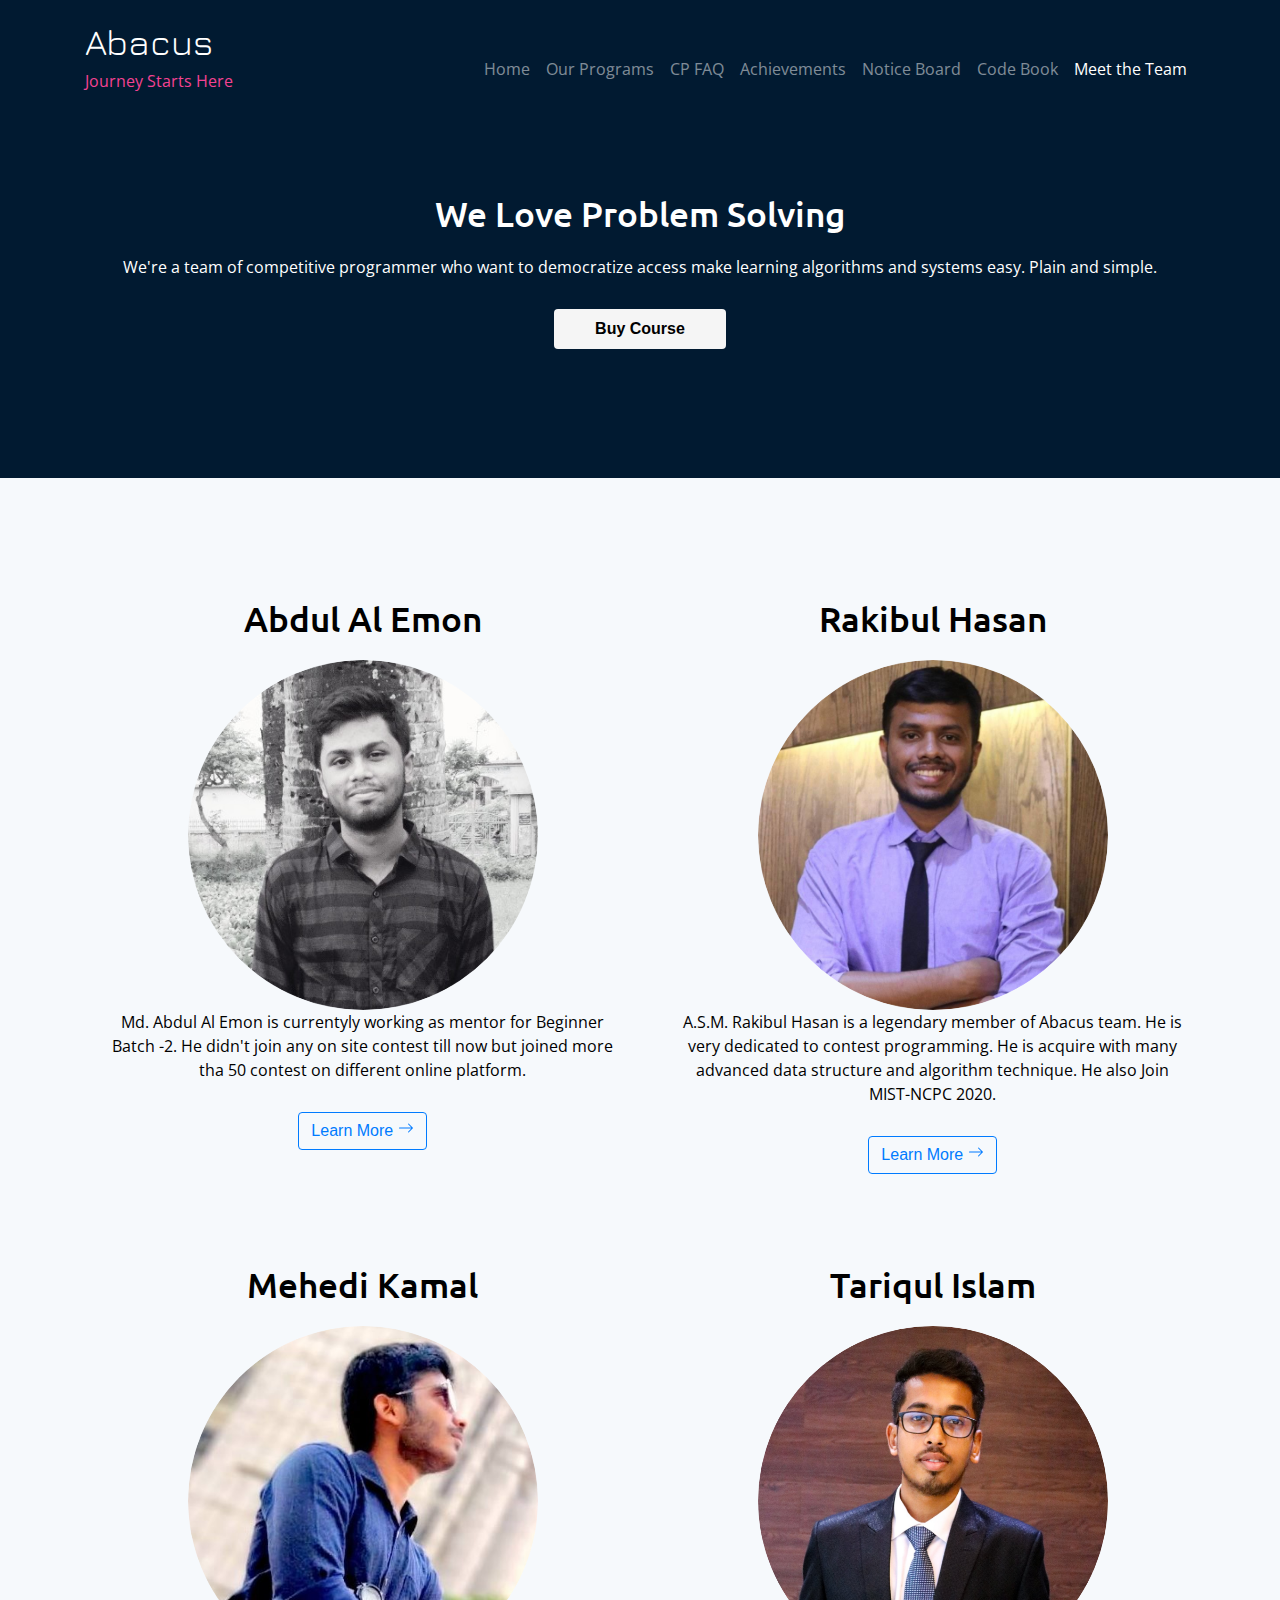
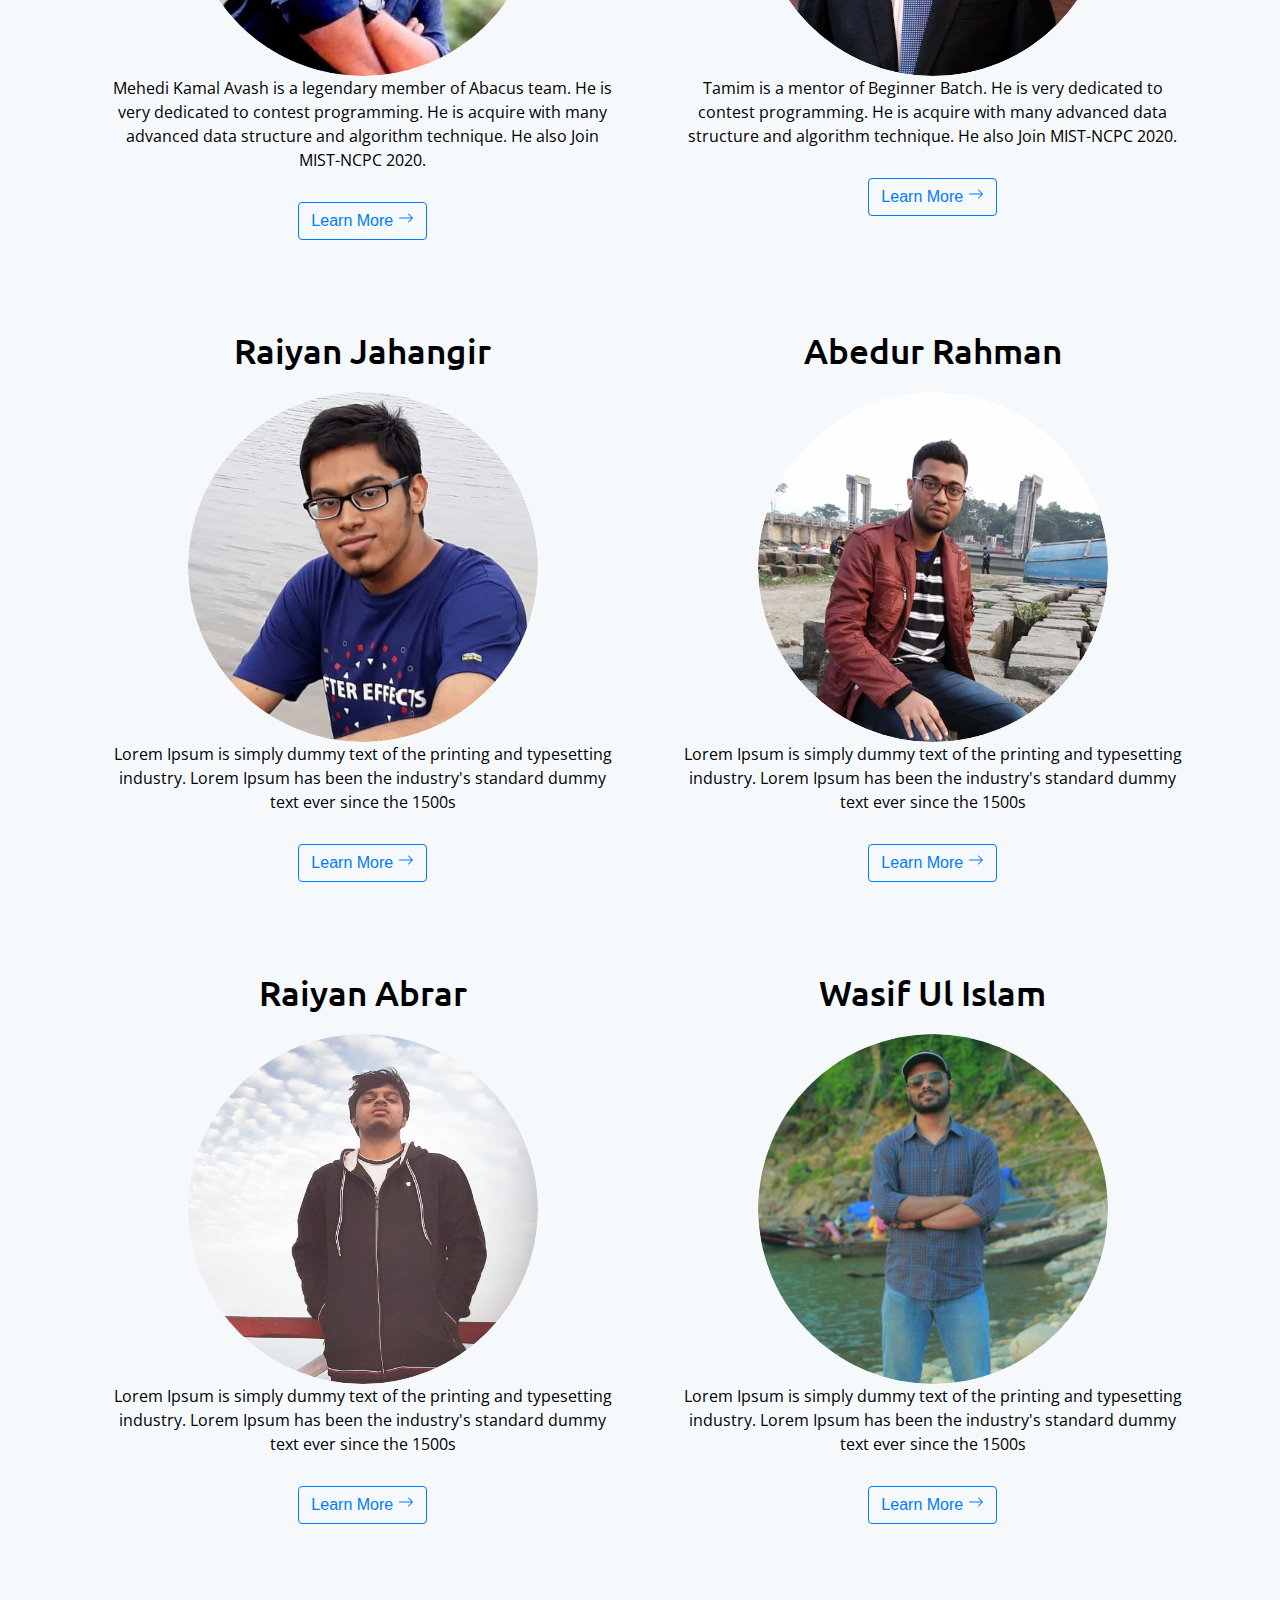
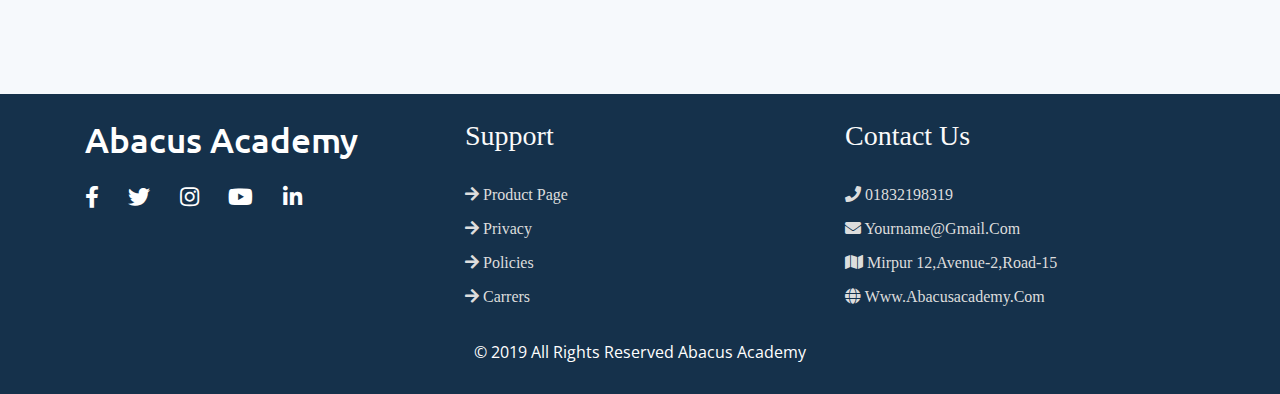
<file: mentors.html>
<!DOCTYPE html>
<html lang="en">
<head>
    <meta charset="UTF-8">
    <meta name="viewport" content="width=device-width, initial-scale=1.0">

    <link rel="stylesheet" href="./CSS/about_style.css">
    
    <link rel="icon" href="./favicon.png">
    <link rel="stylesheet" href="https://maxcdn.bootstrapcdn.com/bootstrap/4.0.0/css/bootstrap.min.css" integrity="sha384-Gn5384xqQ1aoWXA+058RXPxPg6fy4IWvTNh0E263XmFcJlSAwiGgFAW/dAiS6JXm" crossorigin="anonymous">
    <link href="https://fonts.googleapis.com/css2?family=Jura:wght@600&display=swap" rel="stylesheet">
    <link href="https://fonts.googleapis.com/css2?family=Open+Sans&display=swap" rel="stylesheet">
    <link rel="stylesheet" href="https://stackpath.bootstrapcdn.com/font-awesome/4.7.0/css/font-awesome.min.css" integrity="sha384-wvfXpqpZZVQGK6TAh5PVlGOfQNHSoD2xbE+QkPxCAFlNEevoEH3Sl0sibVcOQVnN" crossorigin="anonymous">
    <link rel="stylesheet" href="https://cdnjs.cloudflare.com/ajax/libs/font-awesome/5.11.2/css/all.css">
    <link rel="stylesheet" href="https://cdnjs.cloudflare.com/ajax/libs/animate.css/4.1.1/animate.min.css">

    <title>Team Abacus</title>
    
</head>
<body>
    <div class="header">
    	<div class="container">
        
          <nav class="navbar navbar-expand-lg navbar-dark">
            <a class="navbar-brand " href="index.html">
              <div class="title">Abacus</div>
              <div class="pick-up-line"><p>Journey Starts Here</p></div>
            </a>
            <button class="navbar-toggler" type="button" data-toggle="collapse" data-target="#navbarNav" aria-controls="navbarNav" aria-expanded="false" aria-label="Toggle navigation">
              <span class="navbar-toggler-icon"></span>
            </button>
            <div class="collapse navbar-collapse" id="navbarNav">
              <ul class="navbar-nav ml-auto">
                <li class="nav-item ">
                  <a class="nav-link" href="index.html">Home </a>
                </li>

                <li class="nav-item">
                  <a class="nav-link" href="./ourprograms.html">Our Programs</a>
                </li>
                <li class="nav-item">
                  <a class="nav-link" href="./cpfaq.html">CP FAQ</a>
                </li>
              </li>
              
              <li class="nav-item">
                <a class="nav-link" href="./achievements.html">Achievements</a>
              </li>
              <li class="nav-item">
                <a class="nav-link" href="./noticeboard.html">Notice Board</a>
              </li>
              <li class="nav-item">
                <a class="nav-link" href="./codebook.html">Code Book</a>
              </li>
              <li class="nav-item">
                <a class="nav-link active" href="#">Meet the Team</a>
              </li>
              </ul>
            </div>
         </nav>
        
      </div> 

        <div class="container des-edit">
          <div class="row">
            <div class="col">
              <div class="description">
                <h1>We Love Problem Solving</h1>
                <p>We're a team of competitive programmer who want to democratize  access make learning algorithms and systems easy. Plain and simple.</p>
                <a href="./signin.html"> <button type="button" class="btn ">Buy Course</button></a>

              </div>
            </div>
           
            
          </div>
        </div>
   </div>

   <!-- About Mentors -->

   <div class="container cont">
    <div class="row justify-content-center">
      
      <!-- About Abdul Al Emon -->
        <div class="col-md-6 cell" id="emon">
            <div class="card ">
               
                <div class="card-body text-center">
                  <h1 class="card-title">Abdul Al Emon</h1>
                  <div class="inner">
                    <img class="card-img-top" src="./MentorsImage/emon.png" alt="Card image cap" class="img-fluid" style="border-radius: 90%; width: 350px;">
                </div>
                  <p class="card-text">
                   Md. Abdul Al Emon is currentyly working as mentor for Beginner Batch -2. He didn't join any on site contest till now but joined more tha 50 contest on different online platform.
                  </p>
                  <a href="https://www.linkedin.com/in/md-abdul-al-emon/" target="_blank"><button type="button" class="btn btn-outline-primary"> Learn More 
                    <svg width="1em" height="1em" viewBox="0 0 16 16" class="bi bi-arrow-right" fill="currentColor"
                      xmlns="http://www.w3.org/2000/svg">
                      <path fill-rule="evenodd"
                        d="M1 8a.5.5 0 0 1 .5-.5h11.793l-3.147-3.146a.5.5 0 0 1 .708-.708l4 4a.5.5 0 0 1 0 .708l-4 4a.5.5 0 0 1-.708-.708L13.293 8.5H1.5A.5.5 0 0 1 1 8z">
                      </path>
                    </svg>
                    </button>
                  </a>


                </div>
            </div>
        </div>

        <!-- About A.S.M. Rakibul Hasan -->
        <div class="col-md-6 cell" id="rakib">
          <div class="card ">
             
              <div class="card-body text-center">
                <h1 class="card-title">Rakibul Hasan</h1>
                <div class="inner">
                  <img class="card-img-top" src="./MentorsImage/rakib.png" alt="Card image cap" class="img-fluid" style="border-radius: 90%; width: 350px;">
              </div>
                <p class="card-text">
                 A.S.M. Rakibul Hasan is a legendary member of Abacus team. He is very dedicated to contest programming. He is acquire with many advanced  data structure and algorithm technique. He also Join MIST-NCPC 2020.
                </p>
                <a href="https://www.linkedin.com/in/rakib003/" target="_blank"><button type="button" class="btn btn-outline-primary"> Learn More 
                  <svg width="1em" height="1em" viewBox="0 0 16 16" class="bi bi-arrow-right" fill="currentColor"
                    xmlns="http://www.w3.org/2000/svg">
                    <path fill-rule="evenodd"
                      d="M1 8a.5.5 0 0 1 .5-.5h11.793l-3.147-3.146a.5.5 0 0 1 .708-.708l4 4a.5.5 0 0 1 0 .708l-4 4a.5.5 0 0 1-.708-.708L13.293 8.5H1.5A.5.5 0 0 1 1 8z">
                    </path>
                  </svg>
                  </button>
                </a>
              </div>
            </div>
      </div>

      <!-- About Mehedi Kamal Avash -->
      <div class="col-md-6 cell" id="avash">
        <div class="card shadow">
           
            <div class="card-body text-center">
              <h1 class="card-title">Mehedi Kamal</h1>
              <div class="inner">
                <img class="card-img-top" src="./MentorsImage/avash.png" alt="Card image cap" class="img-fluid" style="border-radius: 90%; width: 350px;">
            </div>
              <p class="card-text">
                Mehedi Kamal Avash is a legendary member of Abacus team. He is very dedicated to contest programming. He is acquire with many advanced  data structure and algorithm technique. He also Join MIST-NCPC 2020.
              </p>
              <a href="https://www.facebook.com/mahedikamal.avash.3" target="_blank"><button type="button" class="btn btn-outline-primary"> Learn More 
                <svg width="1em" height="1em" viewBox="0 0 16 16" class="bi bi-arrow-right" fill="currentColor"
                  xmlns="http://www.w3.org/2000/svg">
                  <path fill-rule="evenodd"
                    d="M1 8a.5.5 0 0 1 .5-.5h11.793l-3.147-3.146a.5.5 0 0 1 .708-.708l4 4a.5.5 0 0 1 0 .708l-4 4a.5.5 0 0 1-.708-.708L13.293 8.5H1.5A.5.5 0 0 1 1 8z">
                  </path>
                </svg>
                </button>
              </a>
            </div>
        </div>
    </div>

    <!-- About Tariqul Islam Tamim -->
    <div class="col-md-6 cell" id="tamim">
      <div class="card shadow">
         
          <div class="card-body text-center">
            <h1 class="card-title">Tariqul Islam</h1>
            <div class="inner">
              <img class="card-img-top" src="./MentorsImage/tamim.png" alt="Card image cap" class="img-fluid" style="border-radius: 90%; width: 350px;">
          </div>
            <p class="card-text">
              Tamim is a mentor of Beginner Batch. He is very dedicated to contest programming. He is acquire with many advanced  data structure and algorithm technique. He also Join MIST-NCPC 2020.
            </p>
            <a href="https://www.linkedin.com/in/tamim365/ " target="_blank"><button type="button" class="btn btn-outline-primary"> Learn More 
              <svg width="1em" height="1em" viewBox="0 0 16 16" class="bi bi-arrow-right" fill="currentColor"
                xmlns="http://www.w3.org/2000/svg">
                <path fill-rule="evenodd"
                  d="M1 8a.5.5 0 0 1 .5-.5h11.793l-3.147-3.146a.5.5 0 0 1 .708-.708l4 4a.5.5 0 0 1 0 .708l-4 4a.5.5 0 0 1-.708-.708L13.293 8.5H1.5A.5.5 0 0 1 1 8z">
                </path>
              </svg>
              </button>
            </a>
          </div>
      </div>
  </div>

  <!-- About Raiyan Jahangir -->
  <div class="col-md-6 cell">
    <div class="card shadow">
       
        <div class="card-body text-center" id="raiyan-jahangir">
          <h1 class="card-title">Raiyan Jahangir</h1>
          <div class="inner">
            <img class="card-img-top" src="./MentorsImage/raiyan.png" alt="Card image cap" class="img-fluid" style="border-radius: 90%; width: 350px;">
        </div>
          <p class="card-text">
            Lorem Ipsum is simply dummy text of the printing and typesetting industry. 
            Lorem Ipsum has been the industry's standard dummy text ever since the 1500s
          </p>
          <a href="https://www.facebook.com/profile.php?id=100005241916005" target="_blank"><button type="button" class="btn btn-outline-primary"> Learn More 
            <svg width="1em" height="1em" viewBox="0 0 16 16" class="bi bi-arrow-right" fill="currentColor"
              xmlns="http://www.w3.org/2000/svg">
              <path fill-rule="evenodd"
                d="M1 8a.5.5 0 0 1 .5-.5h11.793l-3.147-3.146a.5.5 0 0 1 .708-.708l4 4a.5.5 0 0 1 0 .708l-4 4a.5.5 0 0 1-.708-.708L13.293 8.5H1.5A.5.5 0 0 1 1 8z">
              </path>
            </svg>
            </button>
          </a>
        </div>
    </div>
</div>

<!-- Abedur Rahman Khan -->
<div class="col-md-6 cell" id="abed">
  <div class="card shadow">
     
      <div class="card-body text-center">
        <h1 class="card-title">Abedur Rahman</h1>
        <div class="inner">
          <img class="card-img-top" src="./MentorsImage/abed.png" alt="Card image cap" class="img-fluid" style="border-radius: 90%; width: 350px;">
      </div>
        <p class="card-text">
          Lorem Ipsum is simply dummy text of the printing and typesetting industry. 
          Lorem Ipsum has been the industry's standard dummy text ever since the 1500s
        </p>
        <a href="https://www.facebook.com/profile.php?id=100008878110275" target="_blank"><button type="button" class="btn btn-outline-primary"> Learn More 
          <svg width="1em" height="1em" viewBox="0 0 16 16" class="bi bi-arrow-right" fill="currentColor"
            xmlns="http://www.w3.org/2000/svg">
            <path fill-rule="evenodd"
              d="M1 8a.5.5 0 0 1 .5-.5h11.793l-3.147-3.146a.5.5 0 0 1 .708-.708l4 4a.5.5 0 0 1 0 .708l-4 4a.5.5 0 0 1-.708-.708L13.293 8.5H1.5A.5.5 0 0 1 1 8z">
            </path>
          </svg>
          </button>
        </a>
      </div>
  </div>
</div>

<!-- About Raiyan Abrar -->
<div class="col-md-6 cell" id="abrar">
  <div class="card shadow">
     
      <div class="card-body text-center">
        <h1 class="card-title">Raiyan Abrar</h1>
        <div class="inner">
          <img class="card-img-top" src="./MentorsImage/rab.png" alt="Card image cap" class="img-fluid" style="border-radius: 90%; width: 350px;">
      </div>
        <p class="card-text">
          Lorem Ipsum is simply dummy text of the printing and typesetting industry. 
          Lorem Ipsum has been the industry's standard dummy text ever since the 1500s
        </p>
        <a href="https://www.linkedin.com/in/raiyan-abrar-1b874717a/" target="_blank"><button type="button" class="btn btn-outline-primary"> Learn More 
          <svg width="1em" height="1em" viewBox="0 0 16 16" class="bi bi-arrow-right" fill="currentColor"
            xmlns="http://www.w3.org/2000/svg">
            <path fill-rule="evenodd"
              d="M1 8a.5.5 0 0 1 .5-.5h11.793l-3.147-3.146a.5.5 0 0 1 .708-.708l4 4a.5.5 0 0 1 0 .708l-4 4a.5.5 0 0 1-.708-.708L13.293 8.5H1.5A.5.5 0 0 1 1 8z">
            </path>
          </svg>
          </button>
        </a>
      </div>
  </div>
</div>


  <!-- About Wasif Ul Islam -->
  <div class="col-md-6 cell" id="wasif">
    <div class="card shadow">
       
        <div class="card-body text-center">
          <h1 class="card-title">Wasif Ul Islam</h1>
          <div class="inner">
            <img class="card-img-top" src="./MentorsImage/wasif.png" alt="Card image cap" class="img-fluid" style="border-radius: 90%; width: 350px;">
        </div>
          <p class="card-text">
            Lorem Ipsum is simply dummy text of the printing and typesetting industry. 
            Lorem Ipsum has been the industry's standard dummy text ever since the 1500s
          </p>
          <a href="https://www.facebook.com/wasif29" target="_blank"><button type="button" class="btn btn-outline-primary"> Learn More 
            <svg width="1em" height="1em" viewBox="0 0 16 16" class="bi bi-arrow-right" fill="currentColor"
              xmlns="http://www.w3.org/2000/svg">
              <path fill-rule="evenodd"
                d="M1 8a.5.5 0 0 1 .5-.5h11.793l-3.147-3.146a.5.5 0 0 1 .708-.708l4 4a.5.5 0 0 1 0 .708l-4 4a.5.5 0 0 1-.708-.708L13.293 8.5H1.5A.5.5 0 0 1 1 8z">
              </path>
            </svg>
            </button>
          </a>
        </div>
    </div>
</div>

    </div>
</div>

<footer>
  <div id="footer-area">
     <div class="container foot-cont">
          <div class="row">
              <div class="col-md-4 col-sm-12">
                  <div class="single-footer">
                      
                      <h1>Abacus Academy</h1>
                      <div class="social-media">
                        <a href="#"><i class="fab fa-facebook-f"></i></a>
                        <a href="#"><i class="fab fa-twitter"></i></a>
                        <a href="#"><i class="fab fa-instagram"></i></a>
                        <a href="#"><i class="fab fa-youtube"></i></a>
                        <a href="#"><i class="fab fa-linkedin-in"></i></a>
                      </div>
                  </div>
              </div>
              <div class="col-md-4 col-sm-12">
                  <div class="single-footer">
                      <h3>Support</h3>
                      <ul class="link-area">
                        <li><a href="#"> <i class="fa fa-arrow-right" aria-hidden="true"></i> Product Page </a></li>
                        <li><a href="#"> <i class="fa fa-arrow-right" aria-hidden="true"></i> Privacy </a></li>
                        <li><a href="#"> <i class="fa fa-arrow-right" aria-hidden="true"></i> Policies </a></li>
                        <li><a href="#"> <i class="fa fa-arrow-right" aria-hidden="true"></i> Carrers </a></li>
                      </ul>
                  </div>
              </div>
              <div class="col-md-4 col-sm-12">
                  <div class="single-footer">
                      <h3>Contact Us</h3>
                      <ul class="link-area">
                          <li><a href="#"> <i class="fa fa-phone"></i> 01832198319 </a></li>
                          <li><a href="#"> <i class="fa fa-envelope"></i> yourname@gmail.com </a></li>
                          <li><a href="#"> <i class="fa fa-map"></i> Mirpur 12,Avenue-2,Road-15 </a></li>
                          <li><a href="#"> <i class="fa fa-globe"></i> www.abacusacademy.com</a></li>
                          
                      </ul>
                  </div>
              </div>
         
          </div>
          
      </div> 
      <div class="container foot-cont">
          <div class="row">
              <div class="col-md-12">
                  <div class="copyright-area text-center">
                      <p>&copy; 2019 All Rights Reserved Abacus Academy</p>
                  </div>
              </div>
          </div>
      </div>
  </div>
</footer> 




<script src="https://code.jquery.com/jquery-3.5.1.min.js"></script>

<script src="https://cdnjs.cloudflare.com/ajax/libs/popper.js/1.12.9/umd/popper.min.js" integrity="sha384-ApNbgh9B+Y1QKtv3Rn7W3mgPxhU9K/ScQsAP7hUibX39j7fakFPskvXusvfa0b4Q" crossorigin="anonymous"></script>
<script src="https://maxcdn.bootstrapcdn.com/bootstrap/4.0.0/js/bootstrap.min.js" integrity="sha384-JZR6Spejh4U02d8jOt6vLEHfe/JQGiRRSQQxSfFWpi1MquVdAyjUar5+76PVCmYl" crossorigin="anonymous"></script>
<script type="text/javascript">
  $(document).ready(function(){
    $(window).scroll(function(){
      var positiontop=$(document).scrollTop();
      console.log(positiontop);

       if((positiontop>0) && (positiontop<50)){
         $('#emon').addClass('animate__animated animate__fadeInLeft');

       }
       if((positiontop>0) && (positiontop<50)){
         $('#rakib').addClass('animate__animated animate__fadeInRight');

       }
       if((positiontop>448) && (positiontop<550)){
         $('#avash').addClass('animate__animated animate__fadeInLeft');

       }
       if((positiontop>448) && (positiontop<550)){
         $('#tamim').addClass('animate__animated animate__fadeInRight');

       }
       if((positiontop>1073) && (positiontop<1130)){
         $('#raiyan-jahangir').addClass('animate__animated animate__fadeInLeft');

       }
       if((positiontop>1073) && (positiontop<1130)){
         $('#abed').addClass('animate__animated animate__fadeInRight');

       }
       if((positiontop>1697) && (positiontop<1730)){
         $('#abrar').addClass('animate__animated animate__fadeInLeft');

       }
       if((positiontop>1697) && (positiontop<1730)){
         $('#wasif').addClass('animate__animated animate__fadeInRight');

       }


    });

  });

</script> 
 </body>
</html>
</file>
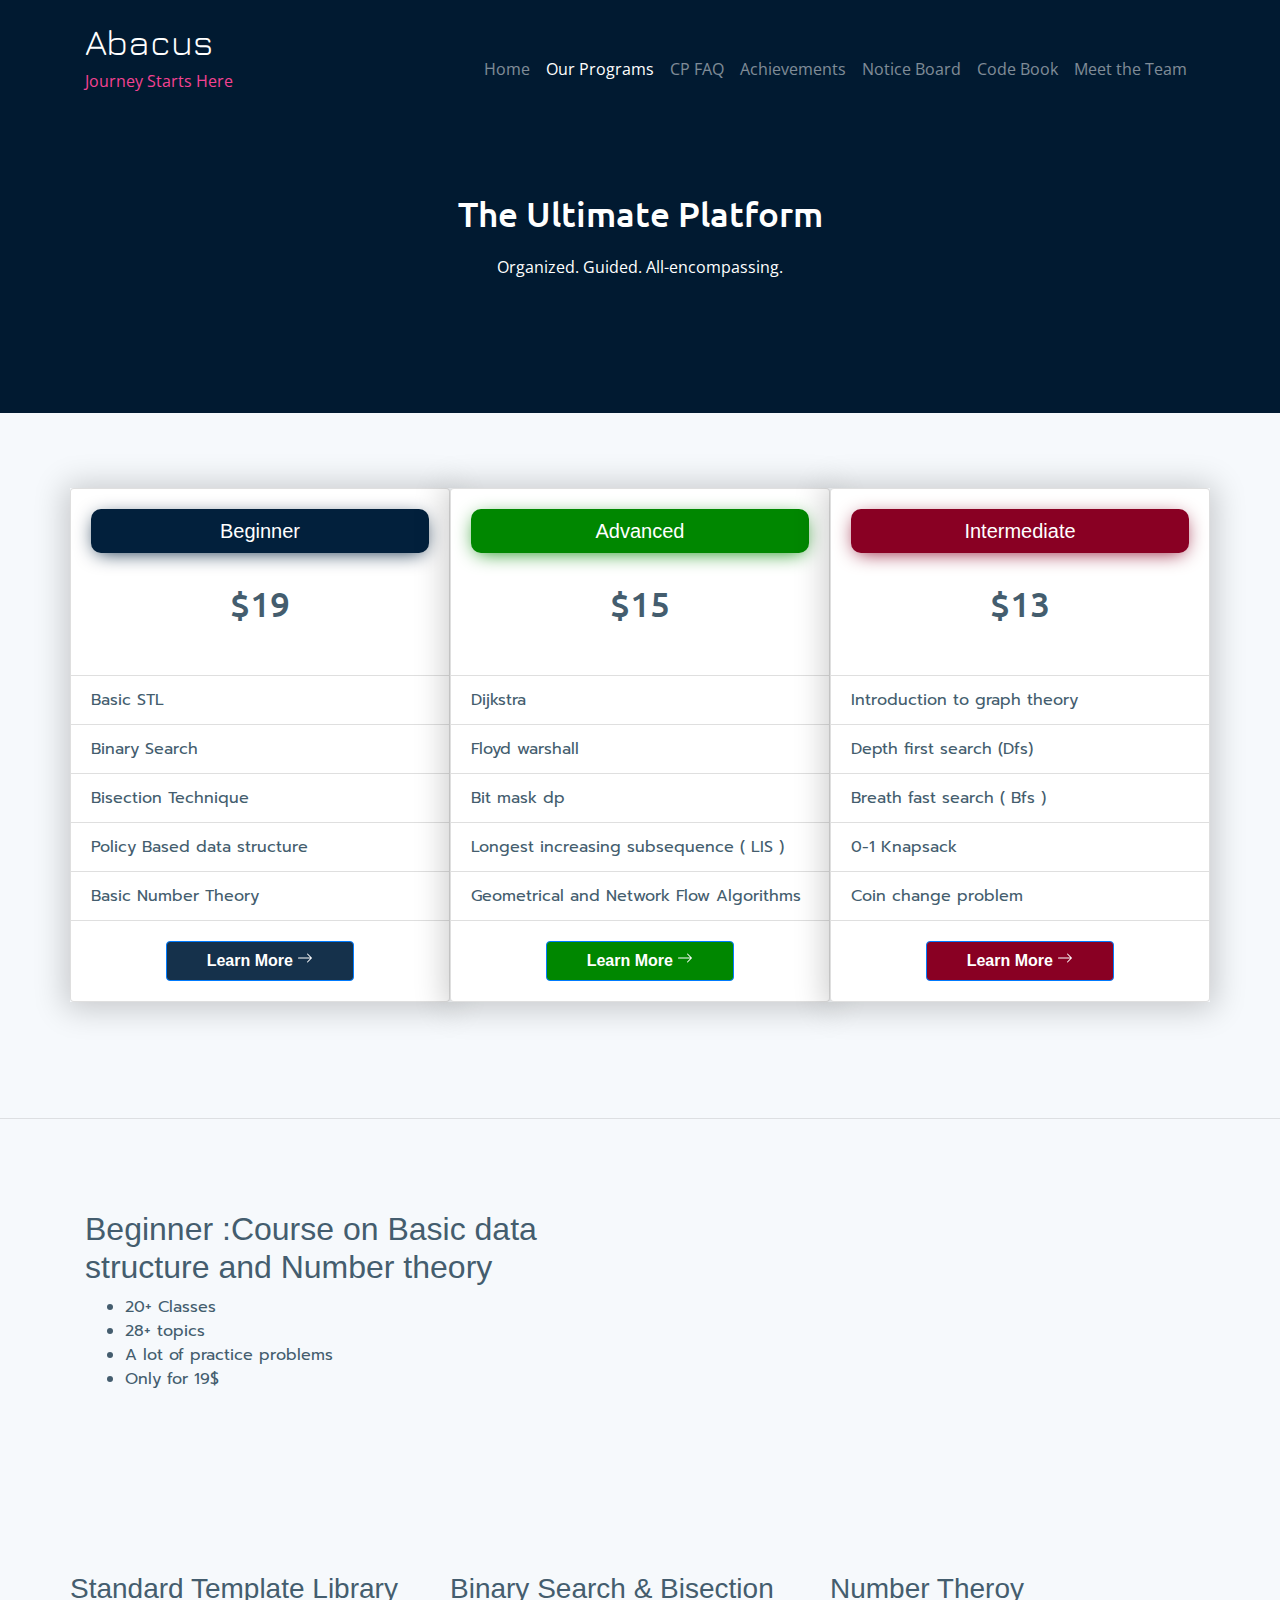
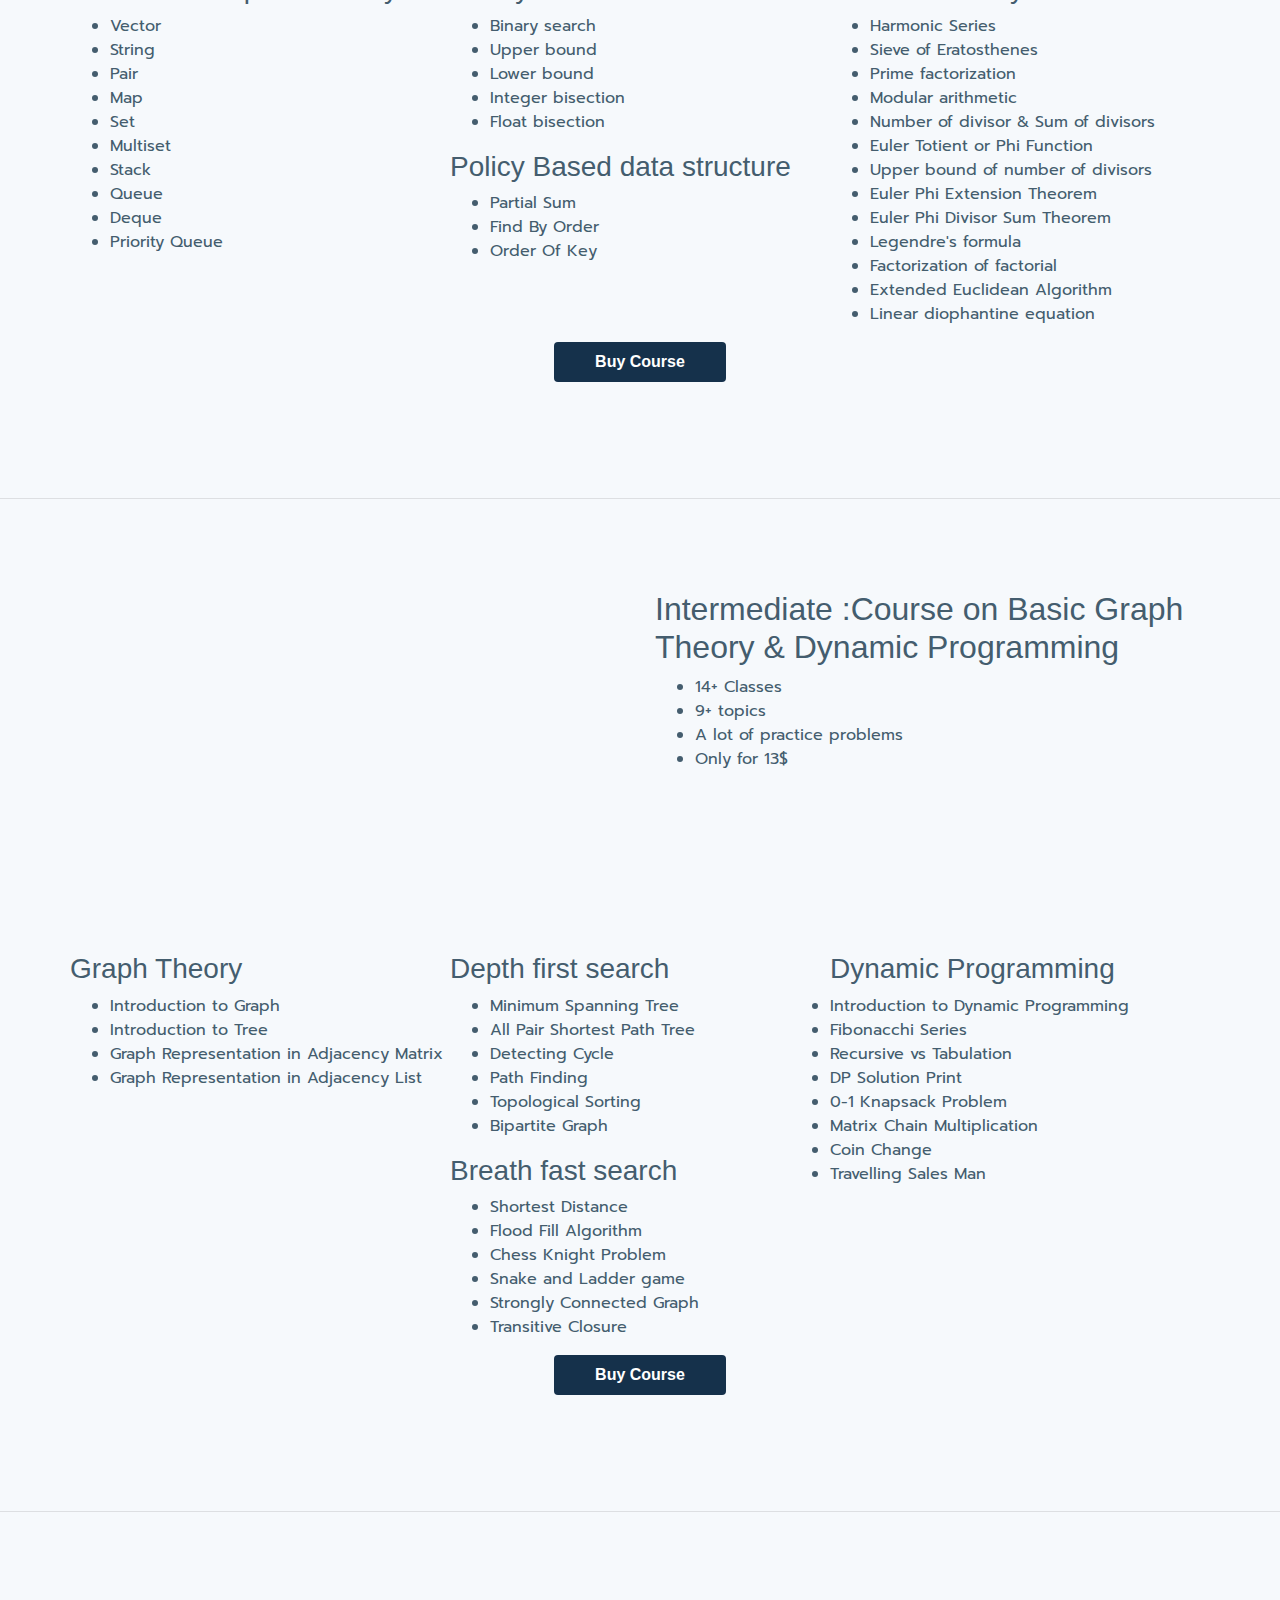
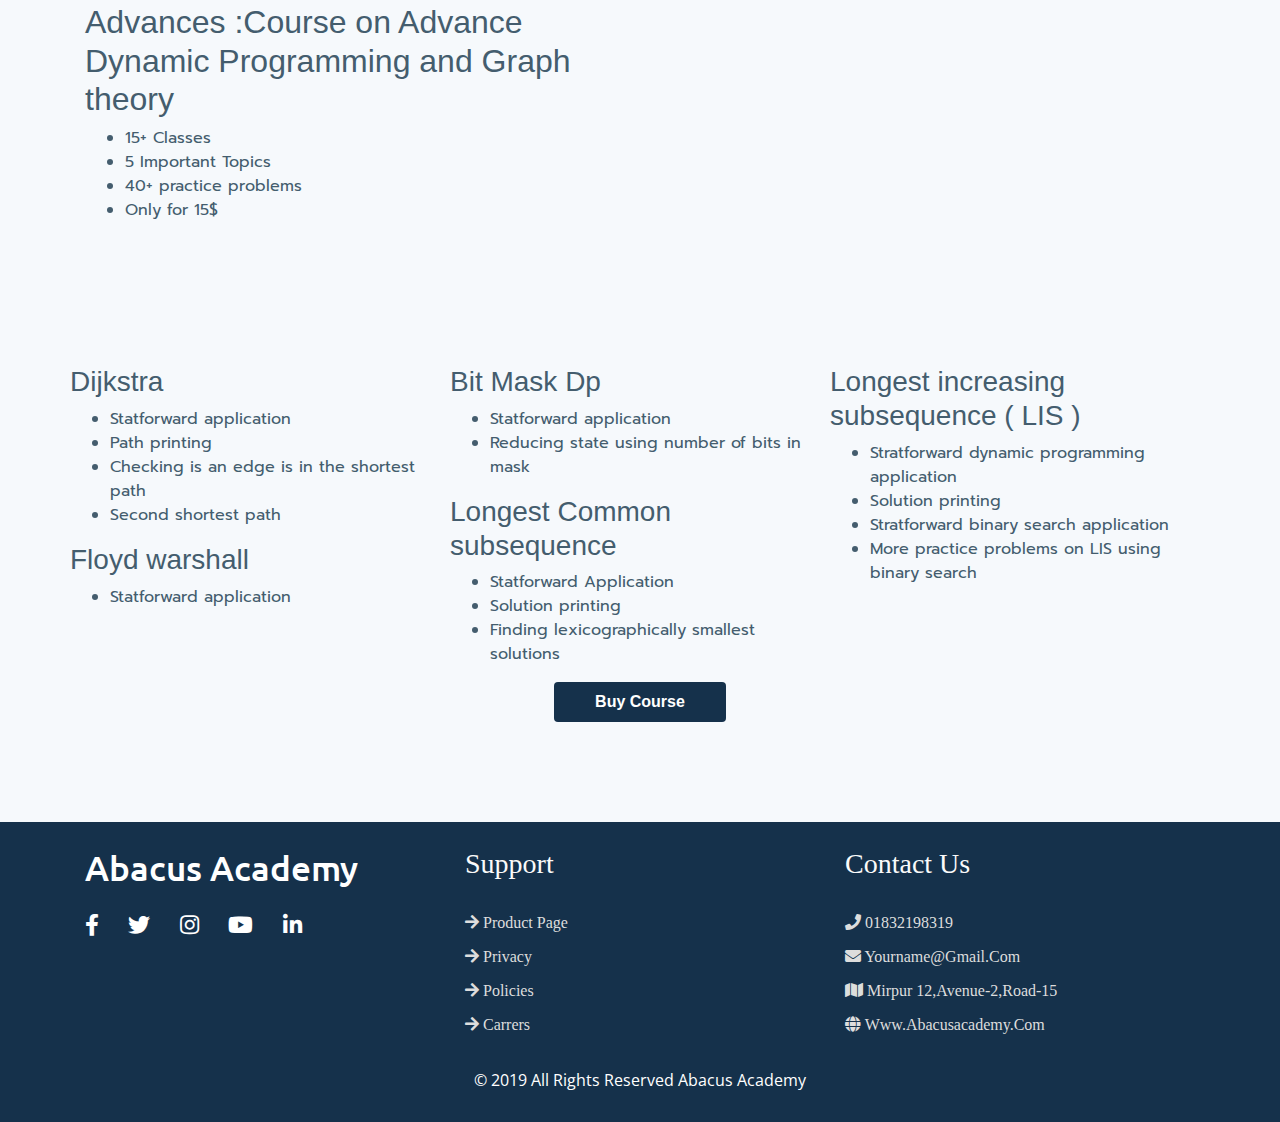
<file: ourprograms.html>
<!DOCTYPE html>
<html lang="en">

<head>
  <meta charset="UTF-8">
  <meta name="viewport" content="width=device-width, initial-scale=1.0">
  <link rel="stylesheet" href="./CSS/ourprograms.css">
  <link rel="icon" href="./favicon.png">
  <link rel="stylesheet" href="https://maxcdn.bootstrapcdn.com/bootstrap/4.0.0/css/bootstrap.min.css"
    integrity="sha384-Gn5384xqQ1aoWXA+058RXPxPg6fy4IWvTNh0E263XmFcJlSAwiGgFAW/dAiS6JXm" crossorigin="anonymous">
  <link href="https://fonts.googleapis.com/css2?family=Jura:wght@600&display=swap" rel="stylesheet">
  <link href="https://fonts.googleapis.com/css2?family=Open+Sans&display=swap" rel="stylesheet">
  <link rel="stylesheet" href="https://stackpath.bootstrapcdn.com/font-awesome/4.7.0/css/font-awesome.min.css"
    integrity="sha384-wvfXpqpZZVQGK6TAh5PVlGOfQNHSoD2xbE+QkPxCAFlNEevoEH3Sl0sibVcOQVnN" crossorigin="anonymous">
  <link rel="stylesheet" href="https://cdnjs.cloudflare.com/ajax/libs/font-awesome/5.11.2/css/all.css">
  <link rel="stylesheet" href="https://cdnjs.cloudflare.com/ajax/libs/animate.css/4.1.1/animate.min.css">
  <title>Code Book</title>

</head>

<body>
  <div class="header">
    <div class="container">

      <nav class="navbar navbar-expand-lg navbar-dark">
        <a class="navbar-brand " href="index.html">
          <div class="title">Abacus</div>
          <div class="pick-up-line">
            <p>Journey Starts Here</p>
          </div>
        </a>
        <button class="navbar-toggler" type="button" data-toggle="collapse" data-target="#navbarNav"
          aria-controls="navbarNav" aria-expanded="false" aria-label="Toggle navigation">
          <span class="navbar-toggler-icon"></span>
        </button>
        <div class="collapse navbar-collapse" id="navbarNav">
          <ul class="navbar-nav ml-auto">
            <li class="nav-item ">
              <a class="nav-link" href="index.html">Home </a>
            </li>

            <li class="nav-item">
              <a class="nav-link active" href="#">Our Programs</a>
            </li>
            <li class="nav-item">
              <a class="nav-link" href="./cpfaq.html">CP FAQ</a>
            </li>
            </li>

            <li class="nav-item">
              <a class="nav-link" href="./achievements.html">Achievements</a>
            </li>
            <li class="nav-item">
              <a class="nav-link" href="./noticeboard.html">Notice Board</a>
            </li>
            <li class="nav-item">
              <a class="nav-link " href="./codebook.html">Code Book</a>
            </li>
            <li class="nav-item">
              <a class="nav-link " href="./mentors.html">Meet the Team</a>
            </li>
          </ul>
        </div>
      </nav>

    </div>

    <div class="container des-edit">
      <div class="row">
        <div class="col">
          <div class="description">
            <h1>The Ultimate Platform</h1>
            <p>Organized. Guided. All-encompassing.</p>
          </div>
        </div>
      </div>
    </div>
  </div>

  <div class="container price-div-bg">
    <div class="row">
      <div class="col-md-4 price-shadow">
        <div class="card">
         
          <div class="card-body">
            <h5 class="card-title" id="beginner">Beginner</h5>
            <p class="card-text price-tag">
              <h1>$19</h1>
            </p>
          </div>
          <ul class="list-group list-group-flush">
            <li class="list-group-item">Basic STL</li>
            <li class="list-group-item">Binary Search </li>
            <li class="list-group-item">Bisection Technique</li>
            <li class="list-group-item">Policy Based data structure</li>
            <li class="list-group-item">Basic Number Theory</li>
          </ul>
          <div class="card-body">
            
              <a href="#go-beginner-detail"><button type="button" class="btn btn-outline-primary"> Learn More 
              <svg width="1em" height="1em" viewBox="0 0 16 16" class="bi bi-arrow-right" fill="currentColor"
                xmlns="http://www.w3.org/2000/svg">
                <path fill-rule="evenodd"
                  d="M1 8a.5.5 0 0 1 .5-.5h11.793l-3.147-3.146a.5.5 0 0 1 .708-.708l4 4a.5.5 0 0 1 0 .708l-4 4a.5.5 0 0 1-.708-.708L13.293 8.5H1.5A.5.5 0 0 1 1 8z">
                </path>
              </svg>
            </button>
          </a>
          </div>
        </div>
      </div>

      <div class="col-md-4 price-shadow">
        <div class="card">
          <div class="card-body">
            <h5 class="card-title" id="advanced">Advanced</h5>
            <p class="card-text price-tag">
              <h1>$15</h1>
            </p>
          </div>
          <ul class="list-group list-group-flush">
            <li class="list-group-item">Dijkstra</li>
            <li class="list-group-item">Floyd warshall</li>
            <li class="list-group-item">Bit mask dp</li>
            <li class="list-group-item">Longest increasing subsequence ( LIS )</li>
            <li class="list-group-item">Geometrical and Network Flow Algorithms</li>

          </ul>
          <div class="card-body">
              <a href="#go-advanced-detail"><button type="button" class="btn btn-outline-primary" style="background-color: #008700;"> Learn More
              <svg width="1em" height="1em" viewBox="0 0 16 16" class="bi bi-arrow-right" fill="currentColor"
                xmlns="http://www.w3.org/2000/svg">
                <path fill-rule="evenodd"
                  d="M1 8a.5.5 0 0 1 .5-.5h11.793l-3.147-3.146a.5.5 0 0 1 .708-.708l4 4a.5.5 0 0 1 0 .708l-4 4a.5.5 0 0 1-.708-.708L13.293 8.5H1.5A.5.5 0 0 1 1 8z">
                </path>
              </svg>
            </button> </a>
          </div>
        </div>
      </div>


      <div class="col-md-4 price-shadow">
        <div class="card">
          <div class="card-body">
            <h5 class="card-title" id="interediate">Intermediate</h5>
            <p class="card-text price-tag">
              <h1>$13</h1>
            </p>
          </div>
          <ul class="list-group list-group-flush">
            <li class="list-group-item"> Introduction to graph theory</li>
            <li class="list-group-item">Depth first search (Dfs)</li>
            <li class="list-group-item">Breath fast search ( Bfs )</li>
            <li class="list-group-item"> 0-1 Knapsack </li>
            <li class="list-group-item"> Coin change problem </li>


          </ul>
          <div class="card-body">
            
              <a href="#go-intermediate-detail"> <button type="button" class="btn btn-outline-primary" style="background-color:#890023;"> Learn More
              <svg width="1em" height="1em" viewBox="0 0 16 16" class="bi bi-arrow-right" fill="currentColor"
                xmlns="http://www.w3.org/2000/svg">
                <path fill-rule="evenodd"
                  d="M1 8a.5.5 0 0 1 .5-.5h11.793l-3.147-3.146a.5.5 0 0 1 .708-.708l4 4a.5.5 0 0 1 0 .708l-4 4a.5.5 0 0 1-.708-.708L13.293 8.5H1.5A.5.5 0 0 1 1 8z">
                </path>
              </svg>
            </button>
          </a>
          </div>
        </div>
      </div>




    </div>
  </div>


  <hr>

  <!-- Beginner Course Details Section Start -->

  <section id="go-beginner-detail">

    <div class="container price-div-bg">
      <div class="row">
        <div class="col-md-6 col-sm-12" id="loo">
          <h2>
            Beginner :Course on Basic data structure and Number theory
          </h2>
          <ul>
            <li> 20+ Classes </li>
            <li> 28+ topics </li>
            <li> A lot of practice problems </li>
            <li> Only for 19$ </li>


          </ul>

        </div>
        <div class="col-md-6 col-sm-12" id="lot">
          <div class="embed-responsive embed-responsive-16by9">
            <iframe class="embed-responsive-item" src="https://www.youtube.com/embed/W1McvE4a910" allowfullscreen></iframe>
          </div>
        </div>
      </div>
      <div class="row tpoic-list">
        <div class="col-md-4">
          <h3> Standard Template Library </h3>
          <ul>
            <li> Vector</li>
            <li> String </li>
            <li> Pair </li>
            <li> Map </li>
            <li> Set </li>
            <li> Multiset </li>
            <li> Stack </li>
            <li> Queue </li>
            <li> Deque</li>
            <li> Priority Queue </li>
          </ul>
        </div>
        <div class="col-md-4">
          <h3>Binary Search & Bisection</h3>
          <ul>
            <li>Binary search</li>
            <li>Upper bound</li>
            <li>Lower bound</li>
            <li>Integer bisection</li>
            <li>Float bisection</li>
          </ul>
          <h3>Policy Based data structure</h3>
          <ul>
            <li>Partial Sum</li>
            <li>Find By Order</li>
            <li>Order Of Key</li>
          </ul>
        </div>

        <div class="col-md-4">
          <h3>Number Theroy</h3>
          <ul>
            <li>Harmonic Series</li>
            <li>Sieve of Eratosthenes </li>
            <li>Prime factorization</li>
            <li>Modular arithmetic</li>
            <li>Number of divisor & Sum of divisors</li>
            <li>Euler Totient or Phi Function</li>
            <li>Upper bound of number of divisors</li>
            <li>Euler Phi Extension Theorem</li>
            <li>Euler Phi Divisor Sum Theorem</li>
            <li>Legendre's formula</li>
            <li>Factorization of factorial</li>
            <li>Extended Euclidean Algorithm</li>
            <li>Linear diophantine equation</li>
          </ul>

        </div>
      </div>
      <a href="./signin.html"> <button type="button" class="btn " text-center>Buy Course</button></a>
    </div>

    <!-- <a href="./signin.html"> <button type="button" class="btn ">Buy Course</button></a> -->


  </section>

  <!-- Beginner Course Details Section Ends -->


  <hr>

  <!-- Intermediate Section Starts -->


  <section id="go-intermediate-detail">

    <div class="container price-div-bg">
      <div class="row ">


        <div class=" col-md-6 col-sm-12" id="lto">
          <div class="embed-responsive embed-responsive-16by9">
            <iframe class="embed-responsive-item" src="https://www.youtube.com/embed/DBon6OoZAs4" allowfullscreen></iframe>
          </div>
        </div>


        <div class="col-md-6 col-sm-12" id="ltt">
          <h2>
            Intermediate :Course on Basic Graph Theory & Dynamic Programming
          </h2>
          <ul>
            <li> 14+ Classes </li>
            <li> 9+ topics </li>
            <li> A lot of practice problems </li>
            <li> Only for 13$ </li>


          </ul>

        </div>

      </div>
      <div class="row tpoic-list">
        <div class="col-md-4">
          <h3> Graph Theory </h3>
          <ul>
            <li>Introduction to Graph</li>
            <li>Introduction to Tree</li>
            <li>Graph Representation in Adjacency Matrix</li>
            <li>Graph Representation in Adjacency List</li>
          </ul>


        </div>
        <div class="col-md-4">

          <h3> Depth first search </h4>
            <ul>
              <li>Minimum Spanning Tree</li>
              <li>All Pair Shortest Path Tree</li>
              <li>Detecting Cycle</li>
              <li>Path Finding</li>
              <li>Topological Sorting</li>
              <li>Bipartite Graph</li>
            </ul>

            <h3> Breath fast search</h3>
            <ul>
              <li>Shortest Distance </li>
              <li>Flood Fill Algorithm</li>
              <li>Chess Knight Problem </li>
              <li>Snake and Ladder game</li>
              <li>Strongly Connected Graph</li>
              <li>Transitive Closure</li>
            </ul>
        </div>

        <div class="col-md-4">
          <h3>Dynamic Programming</h3>
          </ul>
          <li>Introduction to Dynamic Programming</li>
          <li>Fibonacchi Series</li>
          <li>Recursive vs Tabulation</li>
          <li>DP Solution Print</li>
          <li> 0-1 Knapsack Problem</li>
          <li>Matrix Chain Multiplication</li>
          <li>Coin Change</li>
          <li>Travelling Sales Man</li>
          
        </div>
      </div>
      <a href="./signin.html"> <button type="button" class="btn " text-center>Buy Course</button></a>
    </div>




  </section>
  <!-- Intermediate Section Ends -->


<hr>

<!-- Advanced Section Starts -->

<section id="go-advanced-detail">

  <div class="container price-div-bg">
    <div class="row">
      <div class="col-md-6"  id="advo">
        <h2>
          Advances :Course on Advance Dynamic Programming and Graph theory 
        </h2>
        <ul>
          <li> 15+ Classes </li>
          <li> 5 Important Topics </li>
          <li> 40+ practice problems </li>
          <li> Only for 15$ </li>


        </ul>

      </div>
      <div class="col-md-6" id="advt">
        <div class="embed-responsive embed-responsive-16by9">
          <iframe class="embed-responsive-item" src="https://www.youtube.com/embed/EcpZgCaUr5M" allowfullscreen></iframe>
        </div>
      </div>
    </div>

    <div class="row tpoic-list">
      <div class="col-md-4">
        <h3> Dijkstra</h3>
        <ul>
          <li>Statforward application</li>
          <li>Path printing</li>
          <li>Checking is an edge is in the shortest path</li>
          <li>Second shortest path</li>
        </ul>

        <h3> Floyd warshall</h3>
        <ul>
          <li>Statforward application</li> 
        </ul>

      </div>
      <div class="col-md-4">
        <h3>Bit Mask Dp</h3>
        <ul>
           <li> Statforward application</li>
           <li> Reducing state using number of bits in mask</li>

        </ul>
        <h3>Longest Common subsequence</h3>
        <ul>
          <li>Statforward Application</li>
          <li>Solution printing</li>
          <li>Finding lexicographically smallest solutions</li>
        </ul>
      </div>

      <div class="col-md-4">
        <h3>Longest increasing subsequence ( LIS )</h3>
        <ul>
          <li>Stratforward dynamic programming application</li>
          <li>Solution printing</li>
          <li>Stratforward binary search application</li>
          <li>More practice problems on LIS using binary search</li>
        </ul>

      </div>
    </div>
    <a href="./signin.html"> <button type="button" class="btn " text-center>Buy Course</button></a>
  </div>




</section>

<!-- Advanced Section Ends -->



  <footer>
    <div id="footer-area">
      <div class="container foot-cont">
        <div class="row">
          <div class="col-md-4 col-sm-12">
            <div class="single-footer">

              <h1>Abacus Academy</h1>
              <div class="social-media">
                <a href="#"><i class="fab fa-facebook-f"></i></a>
                <a href="#"><i class="fab fa-twitter"></i></a>
                <a href="#"><i class="fab fa-instagram"></i></a>
                <a href="#"><i class="fab fa-youtube"></i></a>
                <a href="#"><i class="fab fa-linkedin-in"></i></a>
              </div>
            </div>
          </div>
          <div class="col-md-4 col-sm-12">
            <div class="single-footer">
              <h3>Support</h3>
              <ul class="link-area">
                <li><a href="#"> <i class="fa fa-arrow-right" aria-hidden="true"></i> Product Page </a></li>
                        <li><a href="#"> <i class="fa fa-arrow-right" aria-hidden="true"></i> Privacy </a></li>
                        <li><a href="#"> <i class="fa fa-arrow-right" aria-hidden="true"></i> Policies </a></li>
                        <li><a href="#"> <i class="fa fa-arrow-right" aria-hidden="true"></i> Carrers </a></li>
              </ul>
            </div>
          </div>
          <div class="col-md-4 col-sm-12">
            <div class="single-footer">
              <h3>Contact Us</h3>
              <ul class="link-area">
                <li><a href="#"> <i class="fa fa-phone"></i> 01832198319 </a></li>
                <li><a href="#"> <i class="fa fa-envelope"></i> yourname@gmail.com </a></li>
                <li><a href="#"> <i class="fa fa-map"></i> Mirpur 12,Avenue-2,Road-15 </a></li>
                <li><a href="#"> <i class="fa fa-globe"></i> www.abacusacademy.com</a></li>

              </ul>
            </div>
          </div>

        </div>

      </div>
      <div class="container foot-cont">
        <div class="row">
          <div class="col-md-12">
            <div class="copyright-area text-center">
              <p>&copy; 2019 All Rights Reserved Abacus Academy</p>
            </div>
          </div>
        </div>
      </div>
    </div>
  </footer>


<script src="https://code.jquery.com/jquery-3.2.1.js"
            integrity="sha256-DZAnKJ/6XZ9si04Hgrsxu/8s717jcIzLy3oi35EouyE="
            crossorigin="anonymous"></script>

   <script>
          $(function () {
              // Smooth Scrolling
              $('a[href*="#"]:not([href="#"])').click(function () {
                  if (location.pathname.replace(/^\//, '') == this.pathname.replace(/^\//, '') && location.hostname == this.hostname) {
                      var target = $(this.hash);
                      target = target.length ? target : $('[name=' + this.hash.slice(1) + ']');
                      if (target.length) {
                          $('html, body').animate({
                              scrollTop: target.offset().top
                          }, 1000);
                          return false;
                      }
                  }
              });
          });
      </script>


  <script src="https://cdnjs.cloudflare.com/ajax/libs/popper.js/1.12.9/umd/popper.min.js"
    integrity="sha384-ApNbgh9B+Y1QKtv3Rn7W3mgPxhU9K/ScQsAP7hUibX39j7fakFPskvXusvfa0b4Q" crossorigin="anonymous">
  </script>
  <script src="https://maxcdn.bootstrapcdn.com/bootstrap/4.0.0/js/bootstrap.min.js"
    integrity="sha384-JZR6Spejh4U02d8jOt6vLEHfe/JQGiRRSQQxSfFWpi1MquVdAyjUar5+76PVCmYl" crossorigin="anonymous">
  </script>
 <script type="text/javascript">
  $(document).ready(function(){
    $(window).scroll(function(){
      var positiontop=$(document).scrollTop();
      console.log(positiontop);

       if((positiontop>394) && (positiontop<450)){
         $('#loo').addClass('animate__animated animate__fadeInLeft');

       }
       if((positiontop>394) && (positiontop<450)){
         $('#lot').addClass('animate__animated animate__fadeInRight');
          
       }


       if((positiontop>1333) && (positiontop<1380)){
         $('#lto').addClass('animate__animated animate__fadeInDown');

       }
       if((positiontop>1333) && (positiontop<1380)){
         $('#ltt').addClass('animate__animated animate__fadeInUp');
          
       }

       if((positiontop>2307) && (positiontop<2350)){
         $('#advo').addClass('animate__animated animate__fadeInLeftBig');

       }
       if((positiontop>2307) && (positiontop<2350)){
         $('#advt').addClass('animate__animated animate__fadeInRightBig');
          
       }


    });

  }); 
</script>
</body>

</html>
</file>
<file: CSS/about_style.css>
@import url('https://fonts.googleapis.com/css2?family=Ubuntu&display=swap');
@import url('https://fonts.googleapis.com/css2?family=Source+Code+Pro:wght@500&display=swap');

body
{
  background-color: #F6F9FC !important;
}
.container{
    width: 80%;
    margin:auto;
    background-color: #011A31;
    color:white;
    padding-top: 10px;
}
.header{
    background-color: #011A31;
}
.header .des-edit{
    height:350px;
    width: 100%;
    background: #011A31;
    color: white;
}
.navbar .navbar-brand .title{
    font-family: Jura,Helvetica,Arial,sans-serif;
    font-size: 36px;
}
.pick-up-line{
    color: #F44292;
    font-family: Jura,Helvetica,Arial,sans-serif;
    font-weight: 400px;
    font-size: 16px;
}
.container .navbar{
    padding: 0px;
}
#navbarNav a{
    font-family: Open Sans,Helvetica,Arial,sans-serif;
}



 .container h1{
    font-family: 'Ubuntu', sans-serif;
    font-size: 35px;
    margin-bottom: 20px;
    
}
.container p{
    font-family: Open Sans,Helvetica,Arial,sans-serif;
    margin-bottom: 30px;
}


.container .row .description{
    float: center;
    /* max-width: 90%; */
    margin:auto;
    width: 100%; 
    margin-top: 55px;
    
    text-align: center;
   
} 
.container .row .col-md-6{
    padding-right: 0px;
   
} 



.des-edit .description .btn
{
    background-color: whitesmoke;
    font-weight: 700;
    padding: 7px 40px;
}

.cont{
   padding: 100px 20px 100px 20px;
   background-color:#F6F9FC;
   color: black;
  }
  .container .cell{
    margin-bottom: 50px;
  }
 .card-body{
     background-color:#F6F9FC;
 }

 .card-body h1{
     font-family: 'Ubuntu', sans-serif;
     font-size: 35px;
 }
 .cell{
     border: none;
 }
  
  /* .inner{
    overflow: hidden;
  } */
 .cont .card{
      border: 0px;
  }


  
/* Footer Area Css */

#footer-area {
    padding:15px 0 0 0;
   
    background-color: #15314B;
    color: #ddd;
}
.foot-cont{
  background-color: #15314B;
}
.single-footer h3{
    font-weight: 500;
    margin-bottom: 25px;
    color: #fafafa;
    font-family: Merienda;
}
.link-area li{
    padding: 5px 5px 5px 0;
    list-style: none;
}
.link-area li a{
    text-transform: capitalize;
    color: #ddd;
    font-family: Merienda;
}

.link-area li a i{
    margin-right: auto; 
    color: #ddd;
}
.link-area{
    padding: 0;
}
.single-footer p{
    font-family: Merienda;
}
.social-media{
    margin: 20px 0;
  }
  .social-media a{
   
    color: white;
    margin-right: 25px;
    font-size: 22px;
    text-decoration: none;
    transition: .3s linear;
  }
  
  .social-media a:hover{
    
    color: black
    
  }
</file>
<file: CSS/ourprograms.css>
@import url('https://fonts.googleapis.com/css2?family=Ubuntu&display=swap');
@import url('https://fonts.googleapis.com/css2?family=Source+Code+Pro:wght@500&display=swap');
@import url('https://fonts.googleapis.com/css2?family=Source+Code+Pro:wght@500&display=swap');
@import url('https://fonts.googleapis.com/css2?family=Anton&display=swap');
@import url('https://fonts.googleapis.com/css2?family=Prompt&display=swap');
@import url('https://fonts.googleapis.com/css2?family=Oswald:wght@700&display=swap');



body
{
  background-color: #F6F9FC !important;
  scroll-behavior: smooth;
}
.container{
    width: 80%;
    margin:auto;
    background-color: #011A31;
    color:white;
    padding-top: 10px;
}
.header{
    background-color: #011A31;
}
.header .des-edit{
    height:285px;
    width: 100%;
    background: #011A31;
    color: white;
}
.navbar .navbar-brand .title{
    font-family: Jura,Helvetica,Arial,sans-serif;
    font-size: 36px;
}
.pick-up-line{
    color: #F44292;
    font-family: Jura,Helvetica,Arial,sans-serif;
    font-weight: 400px;
    font-size: 16px;
}
.container .navbar{
    padding: 0px;
}
#navbarNav a{
    font-family: Open Sans,Helvetica,Arial,sans-serif;
}



 .container h1{
    font-family: 'Ubuntu', sans-serif;
    font-size: 35px;
    margin-bottom: 20px;
    
}
.container p{
    font-family: Open Sans,Helvetica,Arial,sans-serif;
    margin-bottom: 30px;
}


.container .row .description{
    float: center;
    /* max-width: 55%; */
    margin:auto;
    width: 100%; 
    margin-top: 55px;
    
    text-align: center;
   
} 
.container .row .col-md-6{
    padding-right: 0px;
   
} 



.des-edit .description .btn
{
    background-color: whitesmoke;
    font-weight: 700;
    padding: 7px 40px;
}

.cont table{
    background-color: #FFFFFF;
    font-family: 'Source Code Pro', monospace;
    font-weight: bold;
    
}
.cont{
    width: 80%;
    margin:auto;
    padding-top: 80px;
    display: flex;
    justify-content: center;
}
.num  {
    
    background:#b2bec3;
    padding:0px 10px 0px 10px;
  }
  table tr td{
      padding-top: 0px;
      padding-bottom: 0px;
  }
  ul{
    list-style-type:disc;
  }
  .titl h1{
    font-family: 'Anton', sans-serif;
  }
  li{
    font-family: 'Prompt', sans-serif;
  }
  .aside{
    width: 80%;
    margin:auto;
    padding-top: 100px;
    display: flex;
  }

  .temp-title{
    width: 40%;
    margin:auto;
    padding-top: 50px;
    display: flex;
    font-family: 'Oswald', sans-serif;
    
}

.price-div-bg{
    background-color: #F6F9FC;
    color: #445d6e;
    display: flex;
    flex-direction: column;
    padding-top: 75px;;
    padding-bottom: 100px;
}

#beginner{
    padding: 10px;
    background-color: #02203C;
    color: white;
    border-radius: 10px;
    text-align: center;
    margin-bottom: 30px;
   
    box-shadow: 0 4px 20px -5px #02203c;
}
.card-body {
    
    text-align: center;
}
.price-div-bg .col-md-4{
    padding: 0px;
}
.price-shadow{
    box-shadow: 0 2px 30px 5px rgba(0,0,0,.2); 
    
}

.tpoic-list{
    padding-top: 50px;
}

#interediate{
    padding: 10px;
    background-color:#890023;
    color: white;
    border-radius: 10px;
    text-align: center;
    margin-bottom: 30px;

    box-shadow: 0 4px 20px -5px #890023;
}

#advanced{
    padding: 10px;
    background-color: #008700;
    color: white;
    border-radius: 10px;
    text-align: center;
    margin-bottom: 30px;

    box-shadow: 0 4px 20px -5px #008700;
}
.price-div-bg .btn{
    background-color: #15314B;
    font-weight: 700;
    padding: 7px 40px;
    color: white;
    
}
.price-div-bg a{
    text-align: center;
}


/* Footer Area Css */

#footer-area {
    padding:15px 0 0 0;
   
    background-color: #15314B;
    color: #ddd;
}
.foot-cont{
  background-color: #15314B;
}
.single-footer h3{
    font-weight: 500;
    margin-bottom: 25px;
    color: #fafafa;
    font-family: Merienda;
}
.link-area li{
    padding: 5px 5px 5px 0;
    list-style: none;
}
.link-area li a{
    text-transform: capitalize;
    color: #ddd;
    font-family: Merienda;
}

.link-area li a i{
    margin-right: auto; 
    color: #ddd;
}
.link-area{
    padding: 0;
}
.single-footer p{
    font-family: Merienda;
}
.social-media{
    margin: 20px 0;
  }
  .social-media a{
   
    color: white;
    margin-right: 25px;
    font-size: 22px;
    text-decoration: none;
    transition: .3s linear;
  }
  
  .social-media a:hover{
    
    color: black
    
  }
</file>
